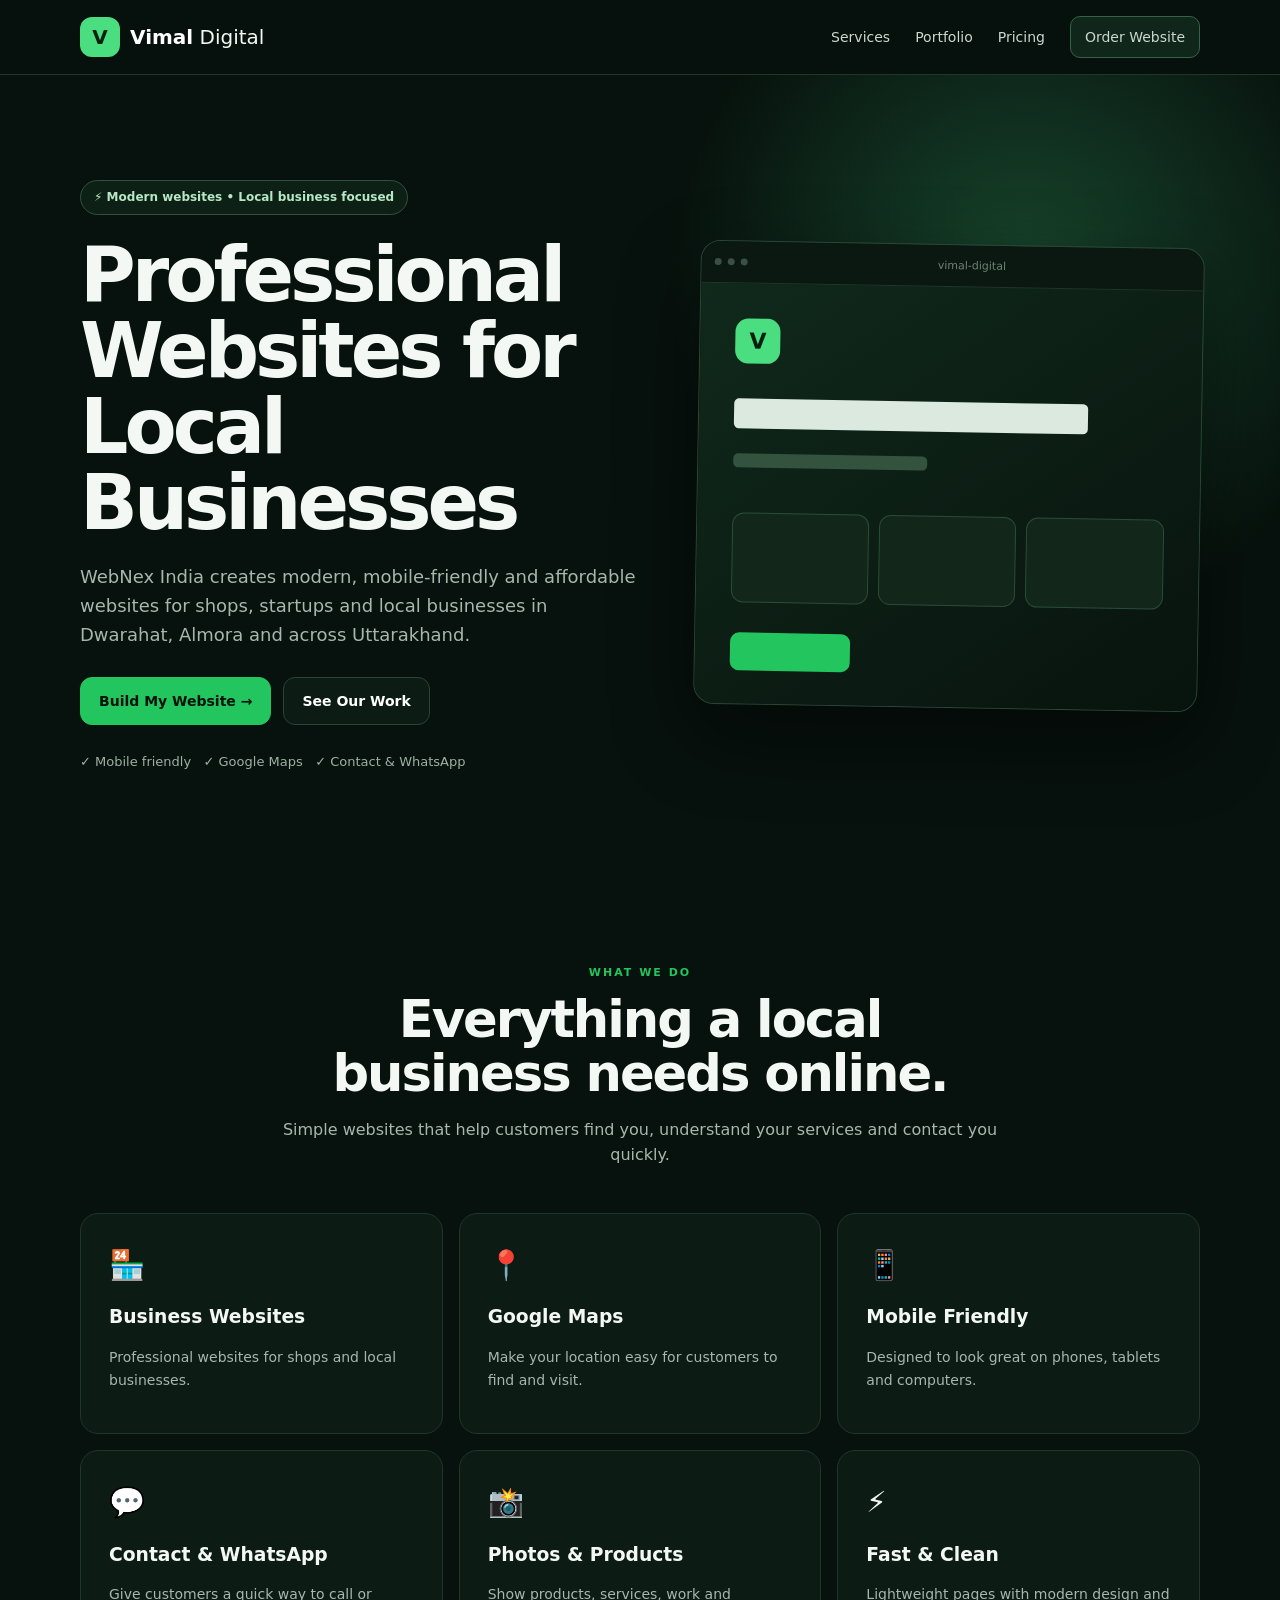
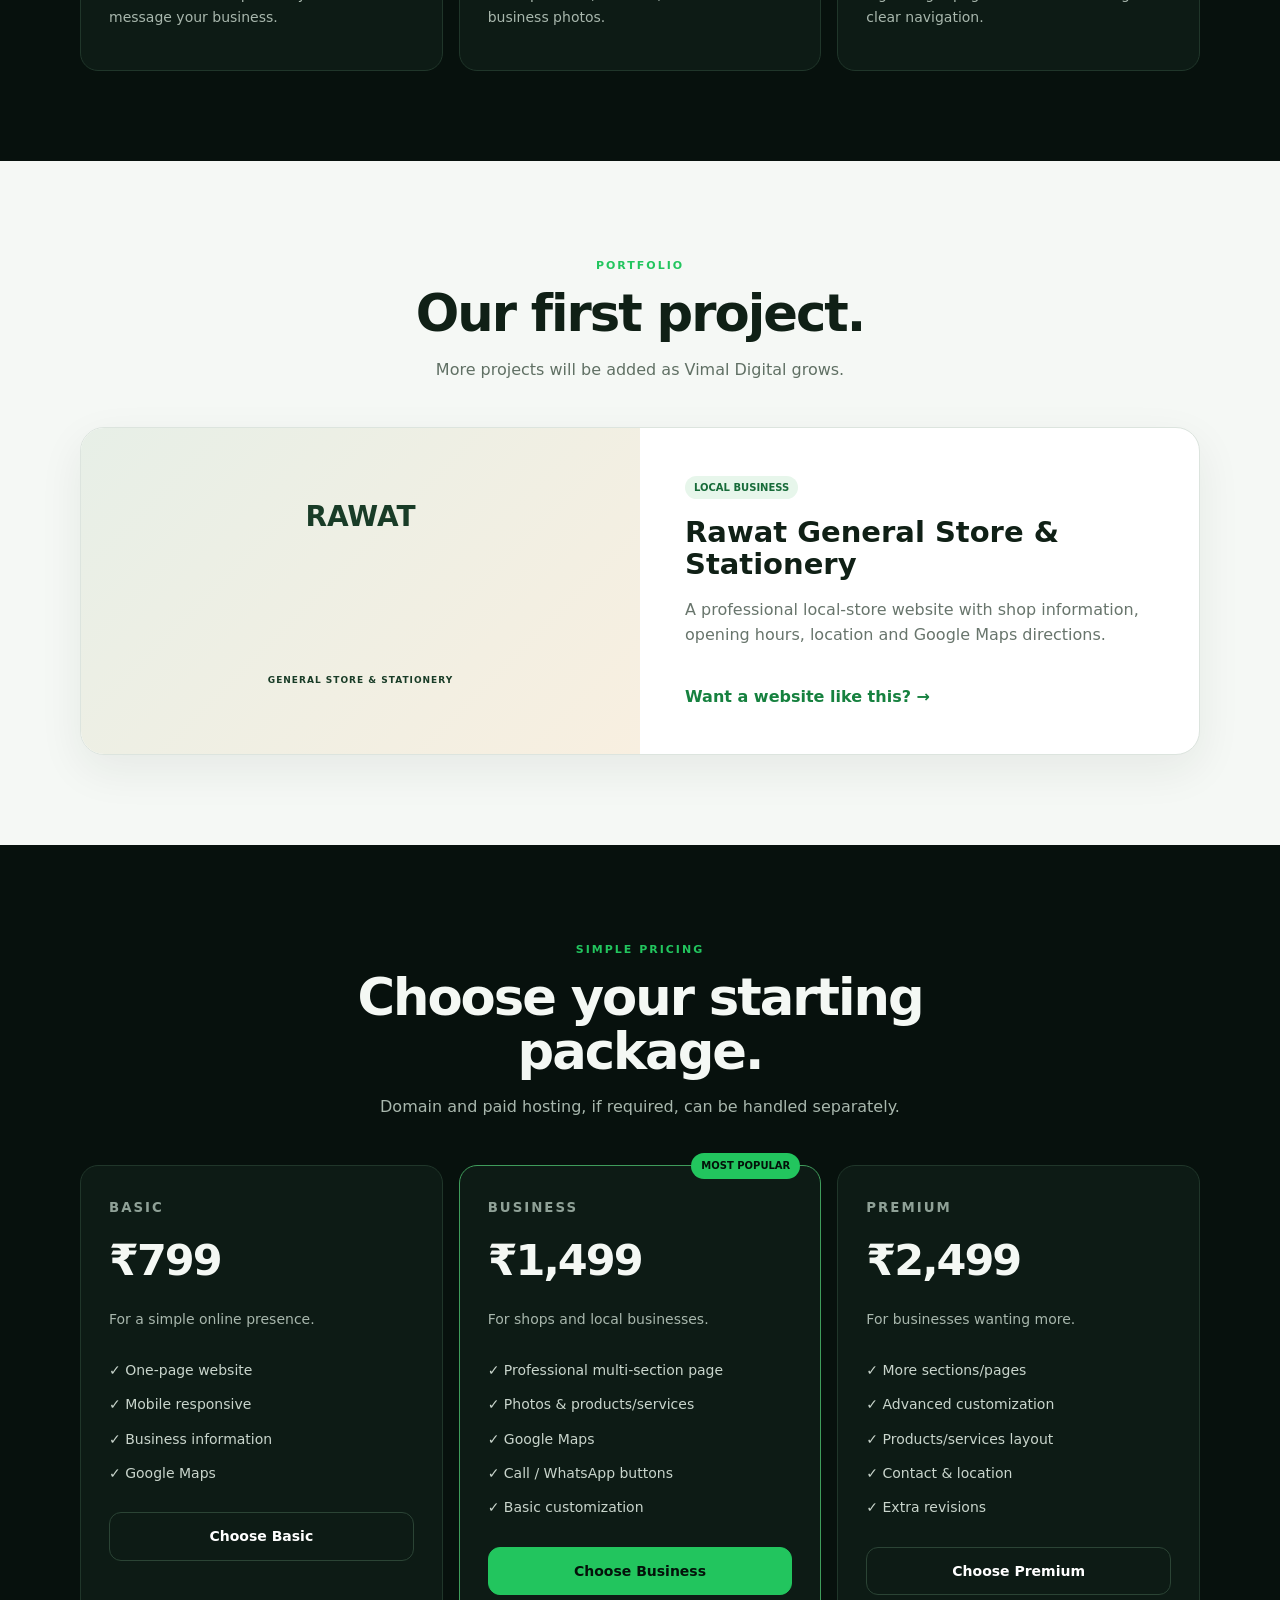
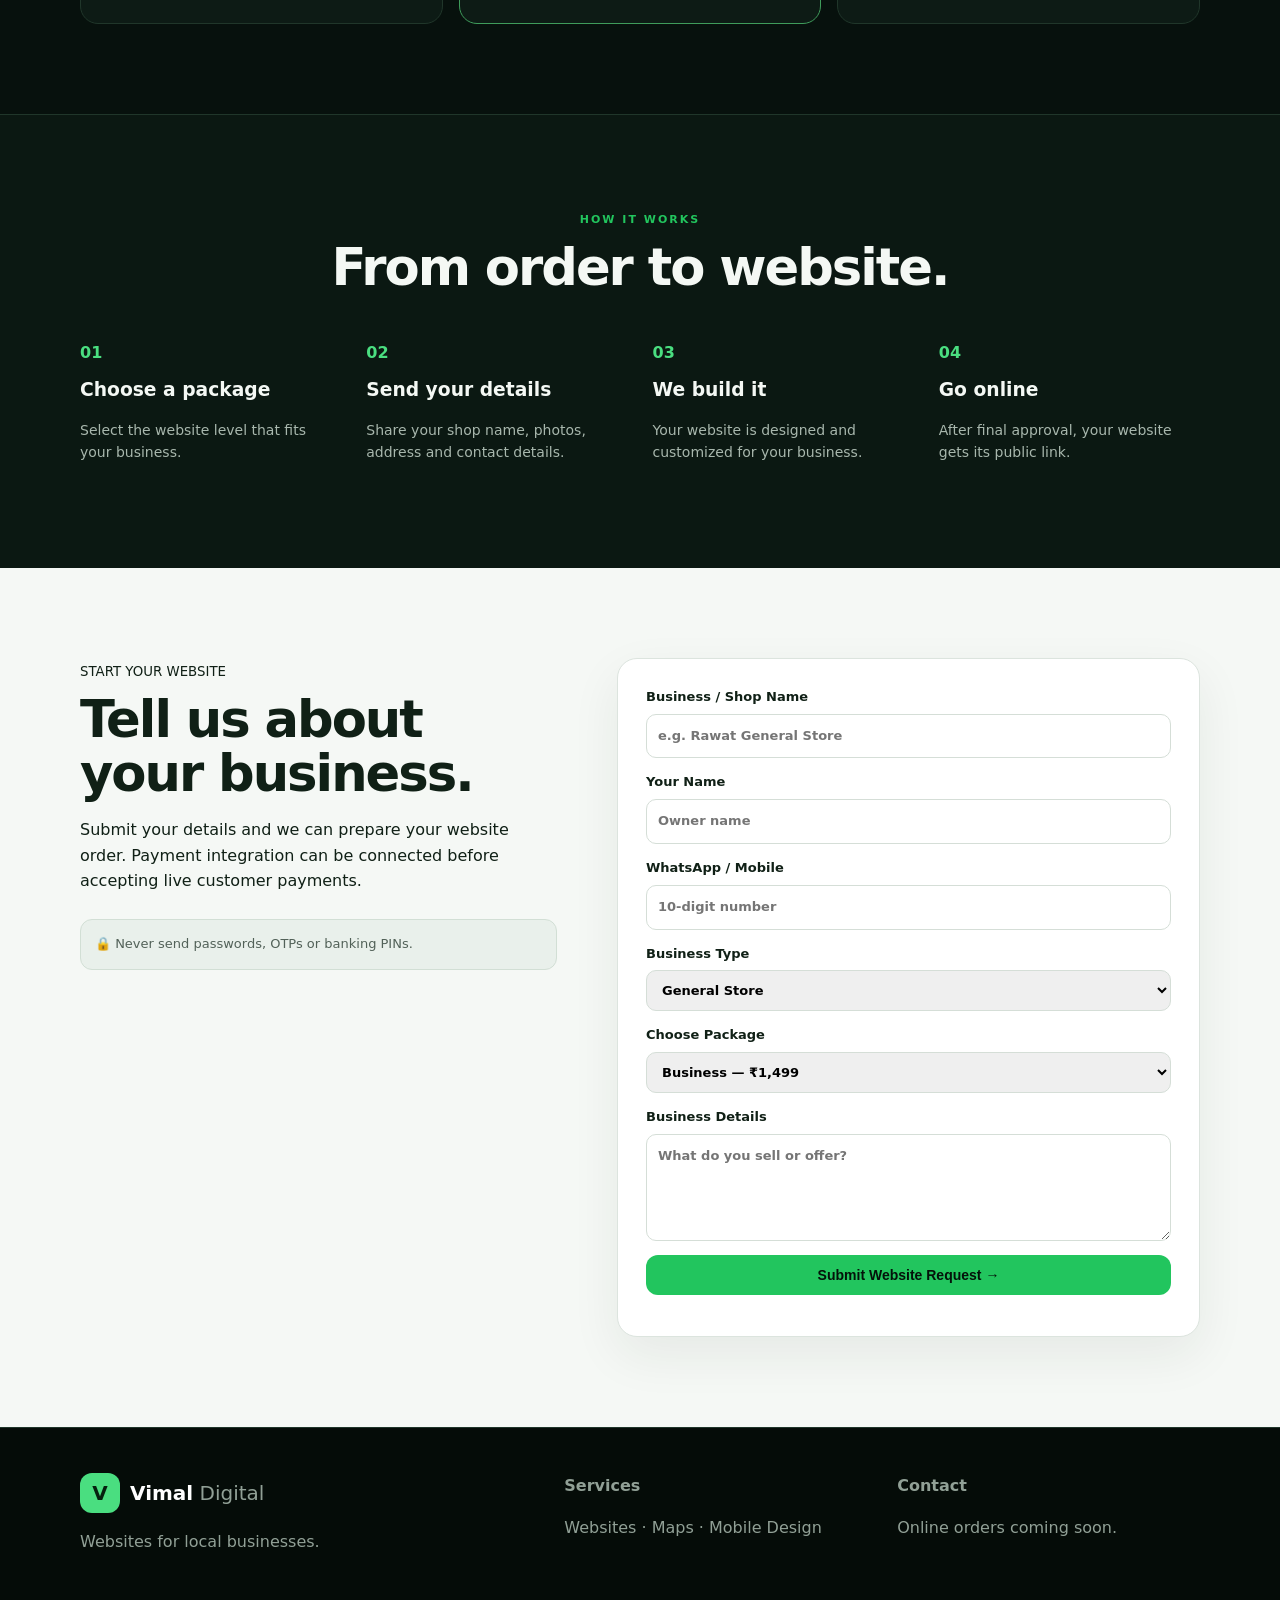
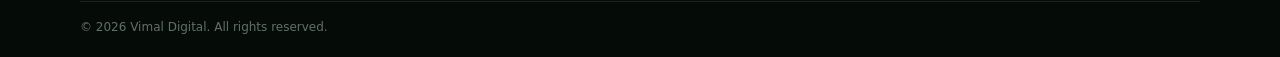
<file: index.html>
<!doctype html>
<html lang="en">
<head>
<meta charset="UTF-8">
<meta name="viewport" content="width=device-width, initial-scale=1.0">

<title>WebNex India | Website Design for Businesses</title>

<meta name="description" content="WebNex India creates affordable, modern and professional websites for local shops, startups and businesses in Dwarahat, Almora and across Uttarakhand.">

<link rel="stylesheet" href="style.css">
</head>
<body>
<header><div class="nav wrap">
<a class="brand" href="#"><b>V</b><span><strong>Vimal</strong> Digital</span></a>
<nav><a href="#services">Services</a><a href="#portfolio">Portfolio</a><a href="#pricing">Pricing</a><a class="navbtn" href="#order">Order Website</a></nav>
</div></header>

<section class="hero"><div class="wrap hero-grid">
<div>
<span class="pill">⚡ Modern websites • Local business focused</span>
<h1>Professional Websites for Local Businesses</h1>

<p class="lead">
WebNex India creates modern, mobile-friendly and affordable websites
for shops, startups and local businesses in Dwarahat, Almora and across Uttarakhand.
</p>
<div class="actions"><a class="btn primary" href="#order">Build My Website →</a><a class="btn" href="#portfolio">See Our Work</a></div>
<div class="trust">✓ Mobile friendly &nbsp; ✓ Google Maps &nbsp; ✓ Contact & WhatsApp</div>
</div>
<div class="browser"><div class="bar"><i></i><i></i><i></i><span>vimal-digital</span></div><div class="screen"><div class="vlogo">V</div><div class="line big"></div><div class="line"></div><div class="cards"><i></i><i></i><i></i></div><div class="mockbtn"></div></div></div>
</div></section>

<section id="services" class="section"><div class="wrap">
<div class="heading"><small>WHAT WE DO</small><h2>Everything a local business needs online.</h2><p>Simple websites that help customers find you, understand your services and contact you quickly.</p></div>
<div class="grid3">
<article><span>🏪</span><h3>Business Websites</h3><p>Professional websites for shops and local businesses.</p></article>
<article><span>📍</span><h3>Google Maps</h3><p>Make your location easy for customers to find and visit.</p></article>
<article><span>📱</span><h3>Mobile Friendly</h3><p>Designed to look great on phones, tablets and computers.</p></article>
<article><span>💬</span><h3>Contact & WhatsApp</h3><p>Give customers a quick way to call or message your business.</p></article>
<article><span>📸</span><h3>Photos & Products</h3><p>Show products, services, work and business photos.</p></article>
<article><span>⚡</span><h3>Fast & Clean</h3><p>Lightweight pages with modern design and clear navigation.</p></article>
</div></div></section>

<section id="portfolio" class="section light"><div class="wrap">
<div class="heading"><small>PORTFOLIO</small><h2>Our first project.</h2><p>More projects will be added as Vimal Digital grows.</p></div>
<div class="project"><div class="sign">RAWAT<br><small>GENERAL STORE & STATIONERY</small></div><div class="projecttext"><label>LOCAL BUSINESS</label><h3>Rawat General Store & Stationery</h3><p>A professional local-store website with shop information, opening hours, location and Google Maps directions.</p><a href="#order">Want a website like this? →</a></div></div>
</div></section>

<section id="pricing" class="section"><div class="wrap">
<div class="heading"><small>SIMPLE PRICING</small><h2>Choose your starting package.</h2><p>Domain and paid hosting, if required, can be handled separately.</p></div>
<div class="grid3 prices">
<article><small>BASIC</small><h3>₹799</h3><p>For a simple online presence.</p><ul><li>✓ One-page website</li><li>✓ Mobile responsive</li><li>✓ Business information</li><li>✓ Google Maps</li></ul><a class="btn full" href="#order">Choose Basic</a></article>
<article class="featured"><b class="popular">MOST POPULAR</b><small>BUSINESS</small><h3>₹1,499</h3><p>For shops and local businesses.</p><ul><li>✓ Professional multi-section page</li><li>✓ Photos & products/services</li><li>✓ Google Maps</li><li>✓ Call / WhatsApp buttons</li><li>✓ Basic customization</li></ul><a class="btn primary full" href="#order">Choose Business</a></article>
<article><small>PREMIUM</small><h3>₹2,499</h3><p>For businesses wanting more.</p><ul><li>✓ More sections/pages</li><li>✓ Advanced customization</li><li>✓ Products/services layout</li><li>✓ Contact & location</li><li>✓ Extra revisions</li></ul><a class="btn full" href="#order">Choose Premium</a></article>
</div></div></section>

<section class="process"><div class="wrap"><div class="heading"><small>HOW IT WORKS</small><h2>From order to website.</h2></div><div class="steps">
<div><b>01</b><h3>Choose a package</h3><p>Select the website level that fits your business.</p></div>
<div><b>02</b><h3>Send your details</h3><p>Share your shop name, photos, address and contact details.</p></div>
<div><b>03</b><h3>We build it</h3><p>Your website is designed and customized for your business.</p></div>
<div><b>04</b><h3>Go online</h3><p>After final approval, your website gets its public link.</p></div>
</div></div></section>

<section id="order" class="section order"><div class="wrap ordergrid">
<div><small>START YOUR WEBSITE</small><h2>Tell us about your business.</h2><p>Submit your details and we can prepare your website order. Payment integration can be connected before accepting live customer payments.</p><div class="note">🔒 Never send passwords, OTPs or banking PINs.</div></div>
<form id="orderForm">
<label>Business / Shop Name<input required name="business" placeholder="e.g. Rawat General Store"></label>
<label>Your Name<input required name="owner" placeholder="Owner name"></label>
<label>WhatsApp / Mobile<input required name="phone" placeholder="10-digit number"></label>
<label>Business Type<select name="type"><option>General Store</option><option>Restaurant / Cafe</option><option>Salon</option><option>Hotel / PG</option><option>Coaching Centre</option><option>Clothing Store</option><option>Other</option></select></label>
<label>Choose Package<select name="package"><option>Basic — ₹799</option><option selected>Business — ₹1,499</option><option>Premium — ₹2,499</option></select></label>
<label>Business Details<textarea name="details" rows="4" placeholder="What do you sell or offer?"></textarea></label>
<button class="btn primary full" type="submit">Submit Website Request →</button>
<p id="msg"></p>
</form></div></section>

<footer><div class="wrap foot"><div><a class="brand" href="#"><b>V</b><span><strong>Vimal</strong> Digital</span></a><p>Websites for local businesses.</p></div><div><strong>Services</strong><p>Websites · Maps · Mobile Design</p></div><div><strong>Contact</strong><p>Online orders coming soon.</p></div></div><div class="copy">© 2026 Vimal Digital. All rights reserved.</div></footer>

<script>
const ORDER_EMAIL = "YOUR_EMAIL@example.com";

document.getElementById("orderForm").addEventListener("submit", function(e) {
  e.preventDefault();

  const d = new FormData(this);
  const business = d.get("business");
  const subject = "New Vimal Digital Order — " + business;

  const body = [
    "VIMAL DIGITAL — WEBSITE ORDER",
    "",
    "Business: " + business,
    "Owner: " + d.get("owner"),
    "Phone/WhatsApp: " + d.get("phone"),
    "Business Type: " + d.get("type"),
    "Package: " + d.get("package"),
    "Details: " + d.get("details"),
    "",
    "Please contact the customer to confirm requirements and payment."
  ].join("\n");

  if (ORDER_EMAIL === "YOUR_EMAIL@example.com") {
    document.getElementById("msg").textContent =
      "Form works! Before going live, replace YOUR_EMAIL@example.com in index.html with your Vimal Digital email.";
    return;
  }

  window.location.href =
    "mailto:" + ORDER_EMAIL +
    "?subject=" + encodeURIComponent(subject) +
    "&body=" + encodeURIComponent(body);
});
</script>
</body></html>
</file>
<file: style.css>
*{box-sizing:border-box}html{scroll-behavior:smooth}body{margin:0;font-family:Inter,system-ui,Arial,sans-serif;background:#07110d;color:#f4f8f4;line-height:1.6}a{text-decoration:none;color:inherit}.wrap{width:min(1120px,92%);margin:auto}header{position:sticky;top:0;z-index:10;background:#07110ddd;backdrop-filter:blur(15px);border-bottom:1px solid #20362a}.nav{height:74px;display:flex;justify-content:space-between;align-items:center}.brand{display:flex;align-items:center;gap:10px;font-size:20px}.brand b{display:grid;place-items:center;width:40px;height:40px;border-radius:12px;background:#4ade80;color:#06210f}.brand strong{color:#fff}nav{display:flex;gap:25px;align-items:center}nav a{font-size:14px;color:#cbd8cf}.navbtn{border:1px solid #356348;padding:9px 14px;border-radius:10px;background:#10261a}.hero{padding:105px 0 95px;background:radial-gradient(circle at 80% 25%,#17452c,transparent 30%),#07110d;overflow:hidden}.hero-grid{display:grid;grid-template-columns:1.05fr .95fr;gap:60px;align-items:center}.pill{display:inline-block;padding:7px 13px;border:1px solid #31513d;border-radius:99px;color:#b8e7c5;background:#0d2016;font-size:12px;font-weight:700}.hero h1{font-size:clamp(48px,6vw,76px);line-height:1;letter-spacing:-4px;margin:22px 0}.hero h1 em{font-style:normal;color:#4ade80}.lead{font-size:18px;color:#a8b7ad;max-width:650px}.actions{display:flex;gap:12px;flex-wrap:wrap;margin:27px 0}.btn{display:inline-flex;justify-content:center;padding:12px 18px;border:1px solid #2b4435;border-radius:12px;font-weight:800;font-size:14px;background:#0d1b15;color:#fff;cursor:pointer}.primary{background:#22c55e;color:#04120a;border-color:#22c55e}.trust{color:#9eb1a4;font-size:13px}.browser{border:1px solid #2a4635;border-radius:20px;overflow:hidden;transform:rotate(1deg);box-shadow:0 30px 80px #0007}.bar{height:42px;background:#0b1711;border-bottom:1px solid #21352a;display:flex;align-items:center;gap:6px;padding:0 13px;color:#6f8275;font-size:11px}.bar i{width:7px;height:7px;background:#395141;border-radius:50%}.bar span{margin:auto}.screen{height:420px;padding:35px;background:linear-gradient(145deg,#10291b,#08130e)}.vlogo{width:45px;height:45px;border-radius:13px;background:#4ade80;color:#05200f;display:grid;place-items:center;font-size:22px;font-weight:900}.line{height:14px;width:45%;background:#34533f;border-radius:5px;margin-top:25px}.line.big{width:82%;height:30px;background:#dbe9de;margin-top:35px}.cards{display:flex;gap:10px;margin-top:45px}.cards i{height:90px;flex:1;border:1px solid #2a4c37;background:#12271a;border-radius:12px}.mockbtn{width:120px;height:38px;background:#22c55e;border-radius:9px;margin-top:30px}.section{padding:90px 0}.heading{text-align:center;max-width:720px;margin:0 auto 45px}.heading small,.order>div>small{letter-spacing:2px;color:#22c55e;font-weight:900;font-size:11px}.heading h2,.order h2{font-size:clamp(34px,4vw,52px);line-height:1.05;letter-spacing:-2px;margin:10px 0 14px}.heading p{color:#a8b7ad}.grid3{display:grid;grid-template-columns:repeat(3,1fr);gap:16px}.grid3 article,.prices article{padding:28px;border:1px solid #20362a;background:#0d1b15;border-radius:18px}.grid3 article>span{font-size:29px}.grid3 h3{margin:14px 0 6px}.grid3 p{color:#a8b7ad;font-size:14px}.light{background:#f5f8f5;color:#102016}.light .heading p{color:#607064}.project{display:grid;grid-template-columns:1fr 1fr;background:#fff;border:1px solid #dce4de;border-radius:24px;overflow:hidden;box-shadow:0 15px 45px #17301a12}.sign{min-height:320px;display:grid;place-items:center;text-align:center;background:linear-gradient(135deg,#e7efe7,#f8efe0);font-size:28px;font-weight:900;color:#193c27}.sign small{font-size:9px;letter-spacing:1px}.projecttext{padding:45px}.projecttext label{font-size:10px;color:#176b39;font-weight:900;background:#e7f6eb;padding:6px 9px;border-radius:99px}.projecttext h3{font-size:29px;line-height:1.1;margin:18px 0 12px}.projecttext p{color:#68756c}.projecttext a{display:inline-block;color:#16813f;font-weight:800;margin-top:20px}.prices{margin-top:10px}.prices article{position:relative}.prices article>small{letter-spacing:2px;color:#8fa197;font-weight:900}.prices h3{font-size:43px;margin:6px 0;letter-spacing:-2px}.prices p{color:#a8b7ad}.prices ul{list-style:none;padding:0;margin:22px 0}.prices li{padding:6px 0;color:#c9d5cc;font-size:14px}.prices .featured{border-color:#3f9c5b}.popular{position:absolute;top:0;right:20px;transform:translateY(-50%);background:#22c55e;color:#031109;padding:5px 10px;border-radius:99px;font-size:10px}.full{width:100%}.process{padding:90px 0;background:#0b1812;border-top:1px solid #20362a}.steps{display:grid;grid-template-columns:repeat(4,1fr);gap:25px}.steps b{color:#4ade80}.steps h3{margin:10px 0 5px}.steps p{color:#a8b7ad;font-size:14px}.order{background:#f5f8f5;color:#102016}.ordergrid{display:grid;grid-template-columns:.9fr 1.1fr;gap:60px;align-items:start}.order>div>p{color:#607064;font-size:17px}.note{margin-top:25px;background:#e9f0eb;border:1px solid #d2dfd5;padding:14px;border-radius:12px;color:#526158;font-size:13px}.order form{background:#fff;border:1px solid #dce4de;padding:28px;border-radius:20px;box-shadow:0 18px 50px #1c312212}.order label{display:block;font-size:13px;font-weight:800;margin-bottom:14px}.order input,.order select,.order textarea{width:100%;display:block;margin-top:6px;border:1px solid #d5ded7;border-radius:10px;padding:11px;font:inherit}.order button{border:0}.order #msg{font-size:13px;color:#176b39;margin-top:10px}footer{padding:45px 0 20px;background:#050c08;border-top:1px solid #20362a}.foot{display:grid;grid-template-columns:1.5fr 1fr 1fr;gap:30px;color:#91a096}.copy{width:min(1120px,92%);margin:30px auto 0;padding-top:16px;border-top:1px solid #18271e;color:#617066;font-size:12px}@media(max-width:800px){nav{display:none}.hero{padding:70px 0}.hero-grid,.project,.ordergrid{grid-template-columns:1fr}.browser{transform:none}.grid3,.prices{grid-template-columns:1fr}.steps{grid-template-columns:1fr 1fr}.foot{grid-template-columns:1fr 1fr}}@media(max-width:480px){.hero h1{letter-spacing:-2px}.steps,.foot{grid-template-columns:1fr}.section{padding:70px 0}}
</file>
